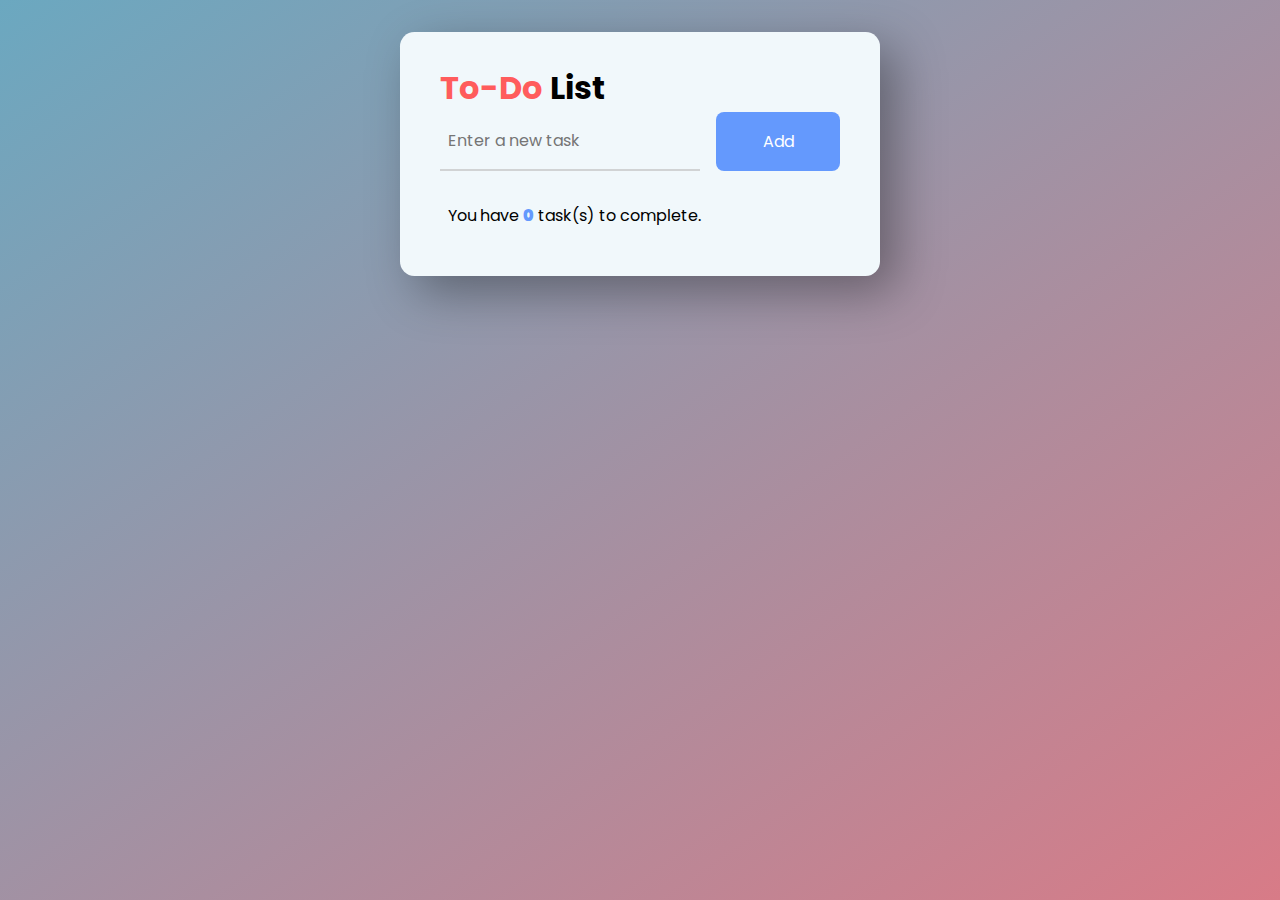
<file: To-Do List/to-dolist/index.html>
<!DOCTYPE html>
<html lang="en">

<head>
    <meta charset="UTF-8">
    <meta name="viewport" content="width=device-width, initial-scale=1.0">
    <title>To-Do List</title>
    <link rel="stylesheet" href="stylesheet.css">
    <link href='https://unpkg.com/boxicons@2.1.4/css/boxicons.min.css' rel='stylesheet'>
    <link href="https://fonts.googleapis.com/css2?family=Poppins&display=swap" rel="stylesheet">

</head>

<body>
    <div class="list">
        <div class="container">
            <div id="heading">
                <h1><span> To-Do </span>List</h1>
            </div>
            <div id="wrapper">
                <input type="text" placeholder="Enter a new task ">
                <button id="add-btn">Add</button>
            </div>

            <div id="tasks">
                <p id="tasks-list">
                    You have <span class="count-value">0</span> task(s) to complete.
                </p>
            </div>

            <div>
                <p id="error">Please include a task!</p>
            </div>
        </div>
    </div>

    <script src="main.js"></script>
</body>

</html>
</file>
<file: To-Do List/to-dolist/stylesheet.css>
* {
    margin: 0;
    padding: 0;
    box-sizing: border-box;
    font-family: "Poppins", sans-serif;
}

body {
    height: 100vh;
    background: linear-gradient(145deg, #6ba8c0, #d87b87);
}

.list {
    width: min(95vw, 30em);
    position: absolute;
    margin: auto;
    top: 2em;
    left: 0;
    right: 0;
}

.container {
    padding: 2em 2.5em;
    background-color: #f1f8fb;
    box-shadow: 1em 1em 3em rgba(0, 0, 0, 0.35);
    border-radius: 0.9em;
}

#heading {
    position: relative;
    text-decoration: none;
}

#heading span {
    color: #ff5c5c;
    font-weight: bold;
}



#wrapper {
    position: relative;
    display: grid;
    grid-template-columns: 8fr 3.8fr;
    gap: 1em;
}

#wrapper input {
    width: 100%;
    background-color: transparent;
    columns: #111111;
    font-size: 1em;
    border: none;
    border-bottom: 2px solid #d1d3d4;
    padding: 1em 0.5em;
}

#wrapper input:focus {
    outline: none;
    border-color: #6499fd;
}

#wrapper button {
    position: relative;
    border-radius: 0.5em;
    font-weight: 400;
    font-size: 1em;
    background-color: #6499fd;
    border: none;
    outline: none;
    color: #ffffff;
    cursor: pointer;
}

#tasks {
    margin-top: 1em;
    border-radius: 0.5em;
    width: 100%;
    position: relative;
    padding: 1em 0.5em;
}

.task {
    background-color: #ffffff;
    padding: 0.8em 1em;
    display: grid;
    grid-template-columns: 1fr 8fr 2fr 2fr;
    gap: 1em;
    border-radius: 0.5em;
    box-shadow: 0 0.5em 1em rgba(0, 0, 0, 0.05);
    align-items: center;
    cursor: pointer;
}

.task:not(:first-child) {
    margin-top: 1em;
}

.task input[type="checkbox"] {
    position: relative;
    appearance: none;
    height: 20px;
    width: 20px;
    border-radius: 50%;
    border: 2px solid #e1e1e1;
}

.task input[type="checkbox"]:before {
    content: '';
    position: absolute;
    transform: translate(-50%, -50%);
    top: 50%;
    left: 50%;
}

.task input[type="checkbox"]:checked {
    background-color: #ff5c5c;
    border-color: #ff5c5c;
}

.task input[type="checkbox"]:checked:before {
    position: absolute;
    content: "\2713";
    color: #ffffff;
    font-size: 0.8em;
    font-weight: 900;
}

.task span {
    font: 0.9em;
    font-weight: 400;
    word-break: break-all;
}

.task button {
    color: #ffffff;
    width: 100%;
    padding: 1em 0;
    border-radius: 0.5em;
    border: none;
    cursor: pointer;
    outline: none;
}

.edit {
    background-color: #6499fd;
}

.delete {
    background-color: #ff5c5c;
}

#tasks-list span {
    color: #6499fd;
    font-weight: 900;
}

.completed {
    text-decoration: line-through;
    color: #a0a0a0;
}

#error {
    text-align: center;
    background-color: #ffffff;
    color: #ff5c5c;
    margin-top: 1.5em;
    padding: 1em 0;
    border-radius: 0.8em;
    display: none;
}
</file>
